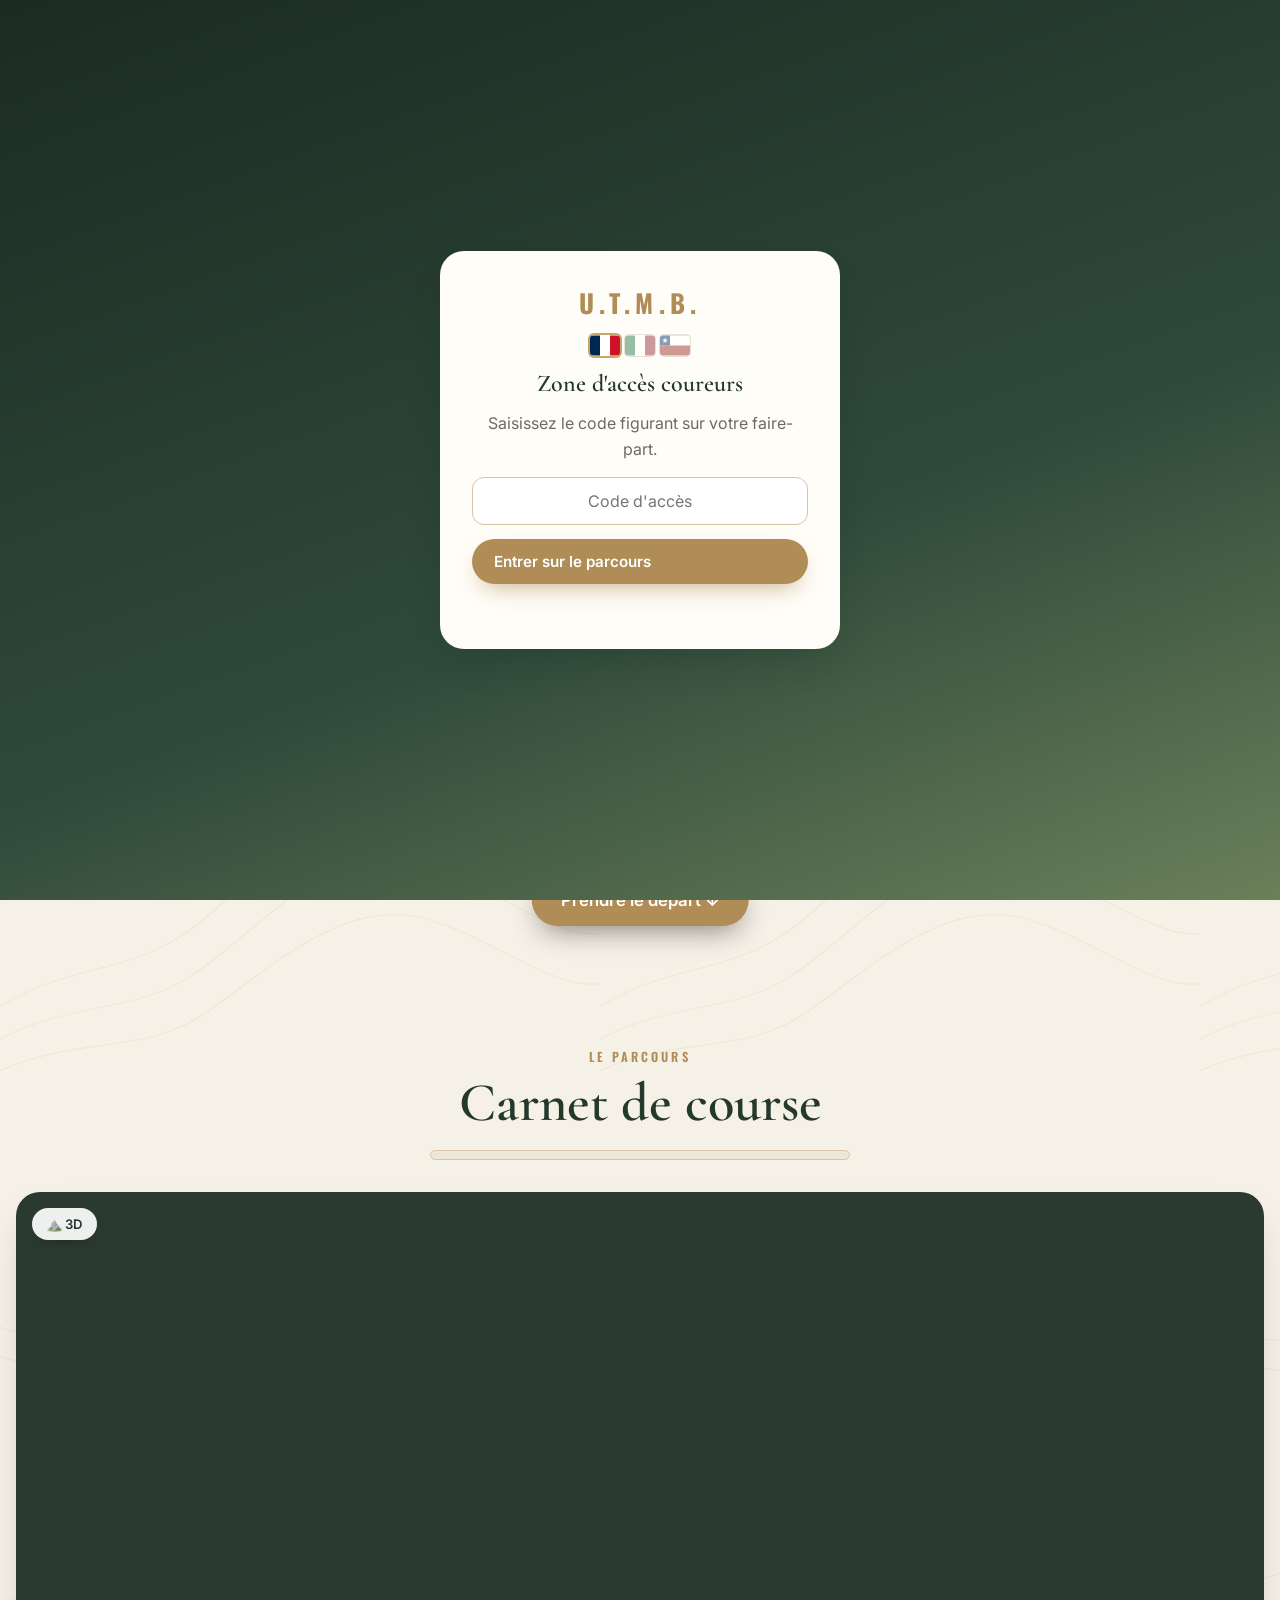
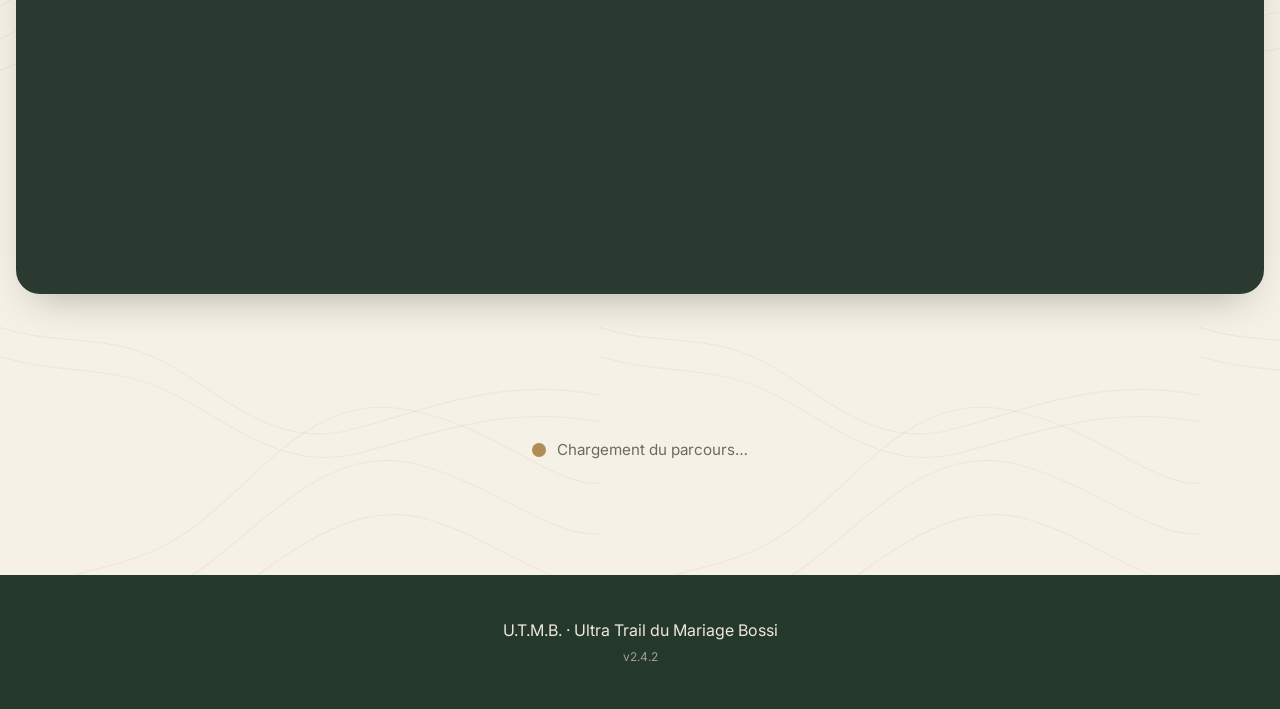
<file: index.html>
<!DOCTYPE html>
<html lang="fr">
<head>
  <meta charset="utf-8">
  <meta name="viewport" content="width=device-width, initial-scale=1, viewport-fit=cover">
  <meta name="robots" content="noindex, nofollow">
  <meta name="theme-color" content="#24382c">
  <title>U.T.M.B. — Ultra Trail du Mariage Bossi</title>
  <!-- Appli (écran d'accueil) -->
  <link rel="manifest" href="manifest.webmanifest">
  <link rel="icon" href="icons/icon-192.png" type="image/png">
  <link rel="apple-touch-icon" href="icons/apple-touch-icon.png">
  <meta name="apple-mobile-web-app-capable" content="yes">
  <meta name="mobile-web-app-capable" content="yes">
  <meta name="apple-mobile-web-app-title" content="M&amp;L">
  <meta name="application-name" content="M&amp;L">
  <meta name="apple-mobile-web-app-status-bar-style" content="black-translucent">
  <link rel="preconnect" href="https://fonts.googleapis.com">
  <link rel="preconnect" href="https://fonts.gstatic.com" crossorigin>
  <!-- Polices chargées sans bloquer l'affichage -->
  <link rel="preload" as="style" href="https://fonts.googleapis.com/css2?family=Cormorant+Garamond:ital,wght@0,500;0,600;0,700;1,500&family=Inter:wght@400;500;600;700&family=Oswald:wght@500;600;700&display=swap" onload="this.onload=null;this.rel='stylesheet'">
  <!-- Connexions anticipées : données (Apps Script) et carte (chargée seulement à l'approche) -->
  <link rel="preconnect" href="https://script.google.com">
  <link rel="preconnect" href="https://script.googleusercontent.com">
  <link rel="dns-prefetch" href="https://unpkg.com">
  <link rel="stylesheet" href="style.css?v=2.4.2">
</head>
<body class="chargement">

  <!-- Porte d'accès (si code activé) -->
  <div id="gate" class="gate" hidden>
    <form id="gateForm" class="gate-card" autocomplete="off">
      <div class="gate-badge">U.T.M.B.</div>
      <div class="lang lang-gate" data-lang-switch></div>
      <h2 data-i18n="gate_titre">Zone d'accès coureurs</h2>
      <p data-i18n="gate_texte">Saisissez le code figurant sur votre faire-part.</p>
      <input id="gateInput" type="password" data-i18n-ph="gate_ph" placeholder="Code d'accès" aria-label="Code" required>
      <button type="submit" class="btn btn-gold" data-i18n="gate_btn">Entrer sur le parcours</button>
      <p id="gateError" class="gate-error" aria-live="polite"></p>
    </form>
  </div>

  <!-- Navigation -->
  <header class="nav" id="nav">
    <div class="nav-brand">
      <div class="nav-row">
        <a href="#top" class="nav-logo">U·T·M·B</a>
        <div class="lang" data-lang-switch role="group" aria-label="Langue / Lingua / Idioma"></div>
      </div>
    </div>
    <div class="nav-right">
      <button type="button" class="btn-install" id="btnInstall" hidden><span class="bi-ico" aria-hidden="true">📲</span><span class="bi-txt" data-i18n="installer_court">Installer l'appli</span></button>
      <nav id="navLinks" class="nav-links" aria-label="Sections"></nav>
    </div>
  </header>

  <!-- Accueil -->
  <section class="hero" id="top">
    <div class="hero-bg" id="heroBg"></div>
    <div class="hero-veil"></div>
    <div class="hero-content">
      <div class="hero-copy">
        <p class="hero-kicker" id="heroLieu"></p>
        <h1 class="hero-title" id="heroTitre">U.T.M.B.</h1>
        <p class="hero-sub" id="heroSousTitre">Ultra Trail du Mariage Bossi</p>
        <p class="hero-names" id="heroPrenoms"></p>
        <div class="hero-panels" aria-label="Informations avant le départ">
          <div class="chrono" id="chrono" hidden>
            <div><span id="cJ">0</span><small data-i18n="jours">jours</small></div>
            <div><span id="cH">00</span><small data-i18n="heures">heures</small></div>
            <div><span id="cM">00</span><small data-i18n="min">min</small></div>
            <div><span id="cS">00</span><small data-i18n="sec">sec</small></div>
          </div>
          <!-- Altimètre : l'altitude monte au fil des jours -->
          <div class="alti" id="alti" hidden>
            <svg class="alti-svg" viewBox="0 0 300 70" preserveAspectRatio="none" aria-hidden="true">
              <defs><clipPath id="altiClip"><rect id="altiClipRect" x="0" y="0" width="0" height="70"/></clipPath></defs>
              <path id="altiBase" class="alti-base"/>
              <path id="altiFill" class="alti-fill" clip-path="url(#altiClip)"/>
              <circle id="altiDot" class="alti-dot" r="5" cx="0" cy="62"/>
            </svg>
            <div class="alti-txt">
              <span class="alti-label" data-i18n="alti_label">Altitude du jour</span>
              <strong><span id="altiVal">0</span> m</strong>
              <span class="alti-max" id="altiMax"></span>
            </div>
          </div>
        </div>
        <p class="hero-date" id="heroDate"></p>
      </div>
    </div>
    <a href="#parcours" class="btn btn-gold btn-lg hero-cta" data-i18n="cta">Prendre le départ ↓</a>
    <div class="dossard" id="dossard" hidden>
      <div class="dossard-top" data-i18n="dossard_top">U.T.M.B. · Finisher en devenir</div>
      <div class="dossard-num" id="dossardNum">000</div>
      <div class="dossard-name" id="dossardName"></div>
    </div>
  </section>

  <!-- Mot d'accueil + bandeau photos -->
  <section class="intro">
    <p id="introMessage" class="intro-message"></p>
    <div class="strip" id="strip" hidden><div class="strip-track" id="stripTrack"></div></div>
  </section>

  <!-- Parcours 3D / 2D -->
  <section class="parcours" id="parcours">
    <div class="section-head">
      <span class="eyebrow" data-i18n="parcours_eyebrow">Le parcours</span>
      <h2 data-i18n="parcours_titre">Carnet de course</h2>
      <div class="progress">
        <div class="progress-bar"><span id="progressFill"></span></div>
        <p id="progressText"></p>
      </div>
    </div>
    <div class="map-wrap">
      <div id="map" class="map" role="region" aria-label="Map 3D"></div>
      <div id="map2d" class="map map2d" role="region" aria-label="Map 2D" hidden></div>
      <div class="map-tools">
        <button type="button" class="chip" id="btnTour" data-i18n="survol">⟳ Survol</button>
        <button type="button" class="chip" id="btnReset" data-i18n="ensemble">⌂ Vue d'ensemble</button>
        <button type="button" class="chip" id="btnMode">🗺️ 2D</button>
      </div>
      <aside class="cp-panel" id="cpPanel"></aside>
    </div>
  </section>

  <!-- Étapes / sections -->
  <main id="sections" class="sections" aria-busy="true"><div class="loader"><span class="loader-dot"></span><span data-i18n="chargement">Chargement du parcours…</span></div></main>

  <!-- Galerie -->
  <section class="galerie" id="galerie" hidden>
    <div class="section-head">
      <span class="eyebrow" data-i18n="galerie_eyebrow">Souvenirs de sentiers</span>
      <h2 data-i18n="galerie">Galerie</h2>
    </div>
    <div class="grid" id="galerieGrid"></div>
  </section>

  <footer class="footer">
    <p>U.T.M.B. · Ultra Trail du Mariage Bossi</p>
    <p class="footer-small" id="footerVersion"></p>
    <button type="button" class="coach-toggle" id="coachToggle" hidden></button>
  </footer>

  <!-- Visionneuse -->
  <div class="lightbox" id="lightbox" hidden role="dialog" aria-modal="true">
    <button type="button" class="lb-close" id="lbClose" aria-label="✕">✕</button>
    <button type="button" class="lb-nav lb-prev" id="lbPrev" aria-label="‹">‹</button>
    <img id="lbImg" alt="">
    <button type="button" class="lb-nav lb-next" id="lbNext" aria-label="›">›</button>
    <span class="lb-count" id="lbCount" aria-live="polite"></span>
  </div>

  <!-- Aide installation iPhone -->
  <div class="modal" id="iosModal" hidden>
    <div class="modal-card" role="dialog" aria-modal="true" aria-labelledby="iosTitre">
      <button type="button" class="lb-close" id="iosClose" aria-label="✕">✕</button>
      <h3 id="iosTitre" data-i18n="ios_titre">Ajouter à l'écran d'accueil</h3>
      <ol>
        <li data-i18n="ios_1">Touchez le bouton Partager (carré avec une flèche) en bas de Safari.</li>
        <li data-i18n="ios_2">Choisissez « Sur l'écran d'accueil ».</li>
        <li data-i18n="ios_3">Touchez « Ajouter » : l'icône UTMB apparaît comme une appli.</li>
      </ol>
    </div>
  </div>

  <div class="toast" id="toast" role="status" aria-live="polite"></div>

  <script src="cles.js?v=2.4.2"></script>
  <script src="config.js?v=2.4.2"></script>
  <script src="i18n.js?v=2.4.2"></script>
  <script src="app.js?v=2.4.2"></script>
</body>
</html>
</file>
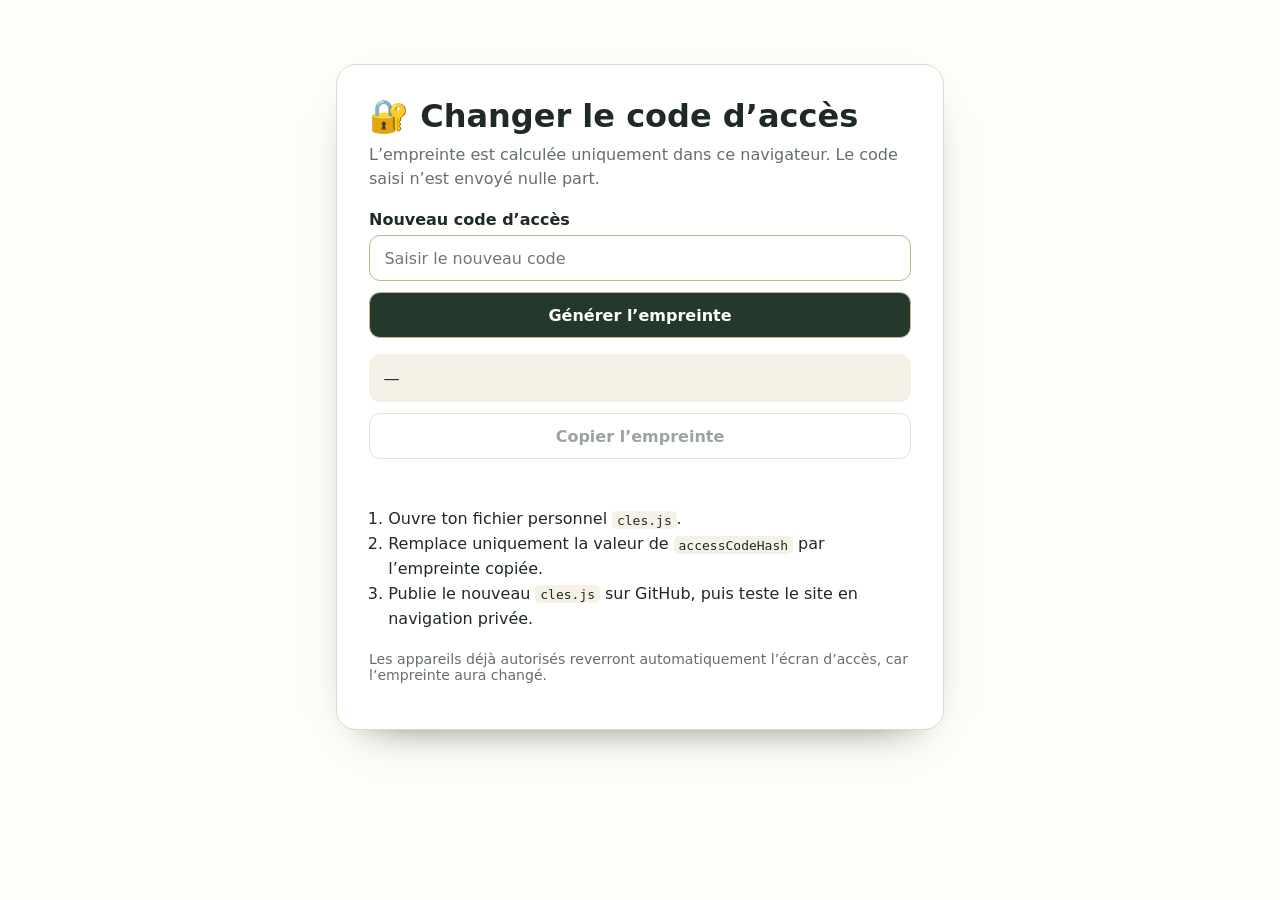
<file: outils/hash.html>
<!DOCTYPE html>
<html lang="fr">
<head>
  <meta charset="utf-8">
  <meta name="viewport" content="width=device-width,initial-scale=1">
  <title>Générateur d’empreinte – code d’accès</title>
  <style>
    :root{color-scheme:light;--forest:#24382c;--gold:#b08d57;--cream:#f6f1e7;--muted:#647067}
    *{box-sizing:border-box}body{font-family:Inter,system-ui,sans-serif;max-width:640px;margin:clamp(1.5rem,7vw,4rem) auto;padding:0 1rem;color:#1f2a24;background:#fffdf8}
    .card{padding:clamp(1.2rem,4vw,2rem);border:1px solid #e4d8c2;border-radius:20px;background:#fff;box-shadow:0 18px 45px -32px #24382c}
    h1{font-size:clamp(1.45rem,5vw,2rem);margin:0 0 .5rem}.intro{color:var(--muted);line-height:1.5;margin:0 0 1.2rem}
    label{display:block;font-weight:700;margin-bottom:.35rem}input,button{font:inherit;padding:.8rem .9rem;border-radius:11px;border:1px solid #c9b48f;width:100%}
    input{background:#fff}button{background:var(--forest);color:#fff;cursor:pointer;font-weight:700;margin-top:.65rem}button.secondary{background:#fff;color:var(--forest)}
    button:disabled{opacity:.45;cursor:not-allowed}.out{display:block;min-height:3rem;word-break:break-all;background:var(--cream);padding:.9rem;border-radius:11px;margin-top:1rem}
    .steps{padding-left:1.2rem;line-height:1.55}.status{min-height:1.4em;color:var(--forest);font-weight:700;margin:.6rem 0 0}.warning{font-size:.88rem;color:var(--muted);margin-top:1.2rem}
    code{background:var(--cream);padding:.1rem .3rem;border-radius:5px}
  </style>
</head>
<body>
  <main class="card">
    <h1>🔐 Changer le code d’accès</h1>
    <p class="intro">L’empreinte est calculée uniquement dans ce navigateur. Le code saisi n’est envoyé nulle part.</p>
    <label for="code">Nouveau code d’accès</label>
    <input id="code" type="password" autocomplete="new-password" placeholder="Saisir le nouveau code">
    <button id="generate" type="button">Générer l’empreinte</button>
    <output id="output" class="out" aria-live="polite">—</output>
    <button id="copy" class="secondary" type="button" disabled>Copier l’empreinte</button>
    <p id="status" class="status" aria-live="polite"></p>
    <ol class="steps">
      <li>Ouvre ton fichier personnel <code>cles.js</code>.</li>
      <li>Remplace uniquement la valeur de <code>accessCodeHash</code> par l’empreinte copiée.</li>
      <li>Publie le nouveau <code>cles.js</code> sur GitHub, puis teste le site en navigation privée.</li>
    </ol>
    <p class="warning">Les appareils déjà autorisés reverront automatiquement l’écran d’accès, car l’empreinte aura changé.</p>
  </main>
  <script>
    const code = document.getElementById('code'), output = document.getElementById('output');
    const copy = document.getElementById('copy'), status = document.getElementById('status');
    document.getElementById('generate').addEventListener('click', async () => {
      const value = code.value.trim().toUpperCase();
      if (!value) { status.textContent = 'Saisis d’abord un code.'; code.focus(); return; }
      const hash = await crypto.subtle.digest('SHA-256', new TextEncoder().encode(value));
      output.textContent = [...new Uint8Array(hash)].map(b => b.toString(16).padStart(2, '0')).join('');
      copy.disabled = false; status.textContent = 'Empreinte générée.';
    });
    copy.addEventListener('click', async () => {
      try { await navigator.clipboard.writeText(output.textContent); status.textContent = 'Empreinte copiée ✓'; }
      catch (_) { const range = document.createRange(); range.selectNodeContents(output); getSelection().removeAllRanges(); getSelection().addRange(range); status.textContent = 'Empreinte sélectionnée : copie-la avec Ctrl/Cmd + C.'; }
    });
  </script>
</body>
</html>
</file>
<file: style.css>
/* UTMB — Alpin chic & champêtre — V2.4.2 */
:root{
  --forest:#24382c; --forest-2:#2f4a3a; --moss:#6b7f5a; --sage:#a9b79a;
  --cream:#f6f1e7; --linen:#efe7d8; --sand:#d8c3a5; --gold:#b08d57; --gold-2:#c9a66b;
  --ink:#1f2a24; --muted:#6b6b60; --snow:#ffffff; --lock:#9a9a92;
  --radius:18px; --shadow:0 18px 40px -18px rgba(20,35,25,.35);
  --serif:'Cormorant Garamond',Georgia,serif; --sans:'Inter',system-ui,sans-serif; --race:'Oswald','Arial Narrow',sans-serif;
}
*{box-sizing:border-box}
[hidden]{display:none!important}
html{scroll-behavior:smooth}
body{margin:0;font-family:var(--sans);color:var(--ink);background:var(--cream);line-height:1.6;-webkit-font-smoothing:antialiased;
  background-image:url("data:image/svg+xml,%3Csvg xmlns='http://www.w3.org/2000/svg' width='600' height='600' viewBox='0 0 600 600'%3E%3Cg fill='none' stroke='%23b08d57' stroke-opacity='.10' stroke-width='1.2'%3E%3Cpath d='M-20 420c80-60 140-40 210-90s120-140 220-120 150 90 210 70'/%3E%3Cpath d='M-20 450c90-55 150-30 220-80s130-130 220-105 140 85 200 65'/%3E%3Cpath d='M-20 480c95-50 160-20 230-70s140-115 220-90 130 80 190 60'/%3E%3Cpath d='M-20 120c70 30 120 10 180 40s110 90 190 70 160-60 270-30'/%3E%3Cpath d='M-20 150c75 28 125 12 185 40s115 82 190 64 155-55 265-28'/%3E%3C/g%3E%3C/svg%3E");}
img{max-width:100%;display:block}
a{color:var(--forest-2)}
h1,h2,h3{font-family:var(--serif);font-weight:600;line-height:1.1;margin:0}
.btn{display:inline-flex;align-items:center;gap:.5rem;border:0;border-radius:999px;padding:.8rem 1.4rem;font:600 .95rem var(--sans);cursor:pointer;text-decoration:none;transition:transform .2s,box-shadow .2s,background .2s}
.btn:hover{transform:translateY(-2px)}
.btn:focus-visible,.chip:focus-visible,.lang button:focus-visible,.nav-links a:focus-visible,input:focus-visible,select:focus-visible,textarea:focus-visible{outline:3px solid var(--gold-2);outline-offset:2px}
.btn-gold{background:var(--gold);color:#fff;box-shadow:0 10px 24px -10px rgba(176,141,87,.8)}
.btn-gold:hover{background:#9c7a47}
.btn-ghost{background:transparent;color:var(--forest);border:1.5px solid var(--forest)}
.btn-glass{background:rgba(255,255,255,.14);color:#fff;border:1.5px solid rgba(255,255,255,.55);backdrop-filter:blur(4px)}
.btn-glass:hover{background:rgba(255,255,255,.24)}
.btn-lg{padding:1rem 1.8rem;font-size:1.05rem}
.eyebrow{font:600 .78rem var(--race);letter-spacing:.25em;text-transform:uppercase;color:var(--gold)}

/* Nav */
.nav{position:fixed;inset:0 0 auto 0;z-index:50;display:flex;align-items:center;justify-content:space-between;gap:1rem;padding:.7rem 1.2rem;padding-top:max(.7rem,env(safe-area-inset-top));transition:background .3s,box-shadow .3s}
.nav.scrolled{background:rgba(36,56,44,.92);backdrop-filter:blur(8px);box-shadow:0 6px 20px -10px rgba(0,0,0,.4)}
.nav-brand{display:flex;align-items:center;flex:none}
.nav-right{display:flex;align-items:center;gap:.6rem;min-width:0}
.nav-row{display:flex;align-items:center;gap:.8rem}
.btn-install{flex:none;display:inline-flex;align-items:center;gap:.3rem;border:1px solid rgba(255,255,255,.35);background:rgba(0,0,0,.18);color:rgba(255,255,255,.85);font:500 .72rem/1 var(--sans);letter-spacing:.02em;padding:.32rem .6rem;border-radius:999px;cursor:pointer;transition:background .2s,color .2s;white-space:nowrap}
.btn-install:hover{background:rgba(255,255,255,.15);color:#fff}
.btn-install:focus-visible{outline:2px solid var(--gold-2);outline-offset:2px}
.nav-logo{font:700 1.1rem var(--race);letter-spacing:.2em;color:#fff;text-decoration:none}
.nav-links{display:flex;gap:.35rem;overflow-x:auto;scrollbar-width:none;align-items:center;padding:3px 3px}
.nav-links::-webkit-scrollbar{display:none}
.nav-links a{display:inline-flex;align-items:center;gap:.35rem;white-space:nowrap;color:#fff;text-decoration:none;font-size:.85rem;padding:.35rem .75rem;border-radius:999px;opacity:.9;transition:background .2s}
.nav-links a:hover{background:rgba(255,255,255,.15)}
.nav-links a.current{background:rgba(201,166,107,.35);opacity:1}
.nav-links a.locked{opacity:.45}
.nl-num{display:none;line-height:1}

/* Sélecteur de langue */
.lang{display:flex;gap:.3rem;align-items:center}
.lang button{width:30px;height:21px;padding:0;border:0;border-radius:4px;overflow:hidden;cursor:pointer;background:none;opacity:.5;filter:saturate(.6);transition:opacity .2s,transform .2s,filter .2s;box-shadow:0 0 0 1px rgba(255,255,255,.35)}
.lang button svg{display:block;width:100%;height:100%;pointer-events:none}
.lang button:hover{opacity:.85;transform:translateY(-1px)}
.lang button[aria-pressed="true"]{opacity:1;filter:none;box-shadow:0 0 0 2px var(--gold-2)}
.lang-gate{justify-content:center}
.lang-gate button{box-shadow:0 0 0 1px var(--sand)}

/* Hero */
.hero{position:relative;min-height:100svh;display:grid;grid-template-columns:minmax(0,1fr);place-items:center;text-align:center;color:#fff;overflow:visible;z-index:2;background:linear-gradient(160deg,#1c2b22 0%,#2f4a3a 55%,#6b7f5a 100%)}
.hero-bg{position:absolute;inset:0;overflow:hidden;background:inherit}
.hero-bg .slide{position:absolute;inset:0;opacity:0;transition:opacity 1.6s ease}
.hero-bg .slide.on{opacity:1}
.hero-bg .slide img{width:100%;height:100%;object-fit:cover;object-position:var(--px,50%) var(--py,50%);transform-origin:var(--px,50%) var(--py,50%);transform:scale(calc(var(--z,1) * 1.06));transition:transform 8s ease}
.hero-bg .slide.on img{transform:scale(var(--z,1))}
.hero-bg.empty::after{content:"";position:absolute;inset:auto 0 0 0;height:55%;background:
  url("data:image/svg+xml,%3Csvg xmlns='http://www.w3.org/2000/svg' viewBox='0 0 1440 400' preserveAspectRatio='none'%3E%3Cpath fill='%23ffffff' fill-opacity='.08' d='M0 400 L0 260 L180 120 L300 220 L470 40 L640 230 L760 150 L900 260 L1060 90 L1220 240 L1440 140 L1440 400Z'/%3E%3Cpath fill='%23ffffff' fill-opacity='.12' d='M0 400 L0 320 L220 210 L380 300 L560 170 L720 300 L880 230 L1040 320 L1240 200 L1440 290 L1440 400Z'/%3E%3C/svg%3E") bottom/100% 100% no-repeat}
.hero-veil{position:absolute;inset:0;pointer-events:none;background:linear-gradient(180deg,rgba(20,30,24,.55) 0%,rgba(20,30,24,.25) 45%,rgba(20,30,24,.7) 100%)}
/* Le texte reste centré ; les deux panneaux occupent les côtés sans masquer le cœur de la photo. */
.hero-content{position:relative;z-index:2;display:grid;place-items:center;min-height:100svh;width:100%;min-width:0;padding:6.2rem 1.2rem 14rem}
.hero-copy{width:100%;max-width:900px;min-width:0}
.hero-kicker{font:600 .85rem var(--race);letter-spacing:.3em;text-transform:uppercase;color:var(--sand);margin:0 0 1rem}
.hero-title{font-family:var(--race);font-weight:700;font-size:clamp(3.6rem,13vw,9rem);letter-spacing:.08em;line-height:.95;text-shadow:0 8px 30px rgba(0,0,0,.35)}
.hero-sub{font:italic 500 clamp(1.3rem,3.6vw,2.1rem) var(--serif);margin:.4rem 0 1.4rem;color:var(--linen)}
.hero-names{font:600 clamp(1.8rem,5vw,3rem) var(--serif);margin:0 0 1.4rem}
.hero-date{font-size:.95rem;letter-spacing:.12em;text-transform:uppercase;color:var(--sand);margin:.4rem 0 2rem}
/* Le CTA chevauche toujours la limite entre la photo d’accueil et la section suivante. */
.hero-cta{position:absolute;z-index:4;left:50%;bottom:0;transform:translate(-50%,50%);white-space:nowrap;box-shadow:0 12px 28px -8px rgba(0,0,0,.45)}
.hero-cta:hover{transform:translate(-50%,calc(50% - 2px))}
.hero-panels{position:absolute;z-index:3;left:clamp(1.5rem,5vw,5rem);right:clamp(1.5rem,5vw,5rem);bottom:clamp(6.8rem,12vh,8.5rem);display:grid;grid-template-columns:minmax(290px,360px) minmax(290px,360px);justify-content:space-between;align-items:stretch;gap:clamp(1.5rem,4vw,4rem);pointer-events:none}
.hero-panels > *{pointer-events:auto}
.chrono{display:grid;grid-template-columns:repeat(4,minmax(58px,1fr));align-items:center;gap:.35rem;width:100%;min-height:94px;margin:0;padding:.65rem .75rem;border-radius:16px;background:rgba(10,17,13,.28);border:1px solid rgba(255,255,255,.2);box-shadow:0 14px 34px -22px rgba(0,0,0,.9);backdrop-filter:blur(10px) saturate(110%);-webkit-backdrop-filter:blur(10px) saturate(110%)}
.chrono div{display:flex;flex-direction:column;align-items:center}
.chrono span{font:600 clamp(1.6rem,5vw,2.4rem) var(--race);color:#fff;font-variant-numeric:tabular-nums}
.chrono small{font-size:.65rem;letter-spacing:.2em;text-transform:uppercase;color:var(--sand)}

/* Altimètre */
.alti{display:flex;align-items:center;gap:.85rem;max-width:none;width:100%;min-height:94px;margin:0;padding:.65rem .8rem;border-radius:16px;background:rgba(10,17,13,.28);border:1px solid rgba(255,255,255,.2);box-shadow:0 14px 34px -22px rgba(0,0,0,.9);backdrop-filter:blur(10px) saturate(110%);-webkit-backdrop-filter:blur(10px) saturate(110%)}
.alti-svg{flex:1;height:56px;min-width:0}
.alti-base{fill:rgba(255,255,255,.14);stroke:rgba(255,255,255,.35);stroke-width:1}
.alti-fill{fill:var(--gold-2);opacity:.9}
.alti-dot{fill:#fff;stroke:var(--gold);stroke-width:3;filter:drop-shadow(0 0 4px rgba(255,255,255,.8))}
.alti-txt{display:flex;flex-direction:column;align-items:flex-end;line-height:1.15;flex:none;text-align:right}
.alti-label{font:600 .6rem var(--race);letter-spacing:.2em;text-transform:uppercase;color:var(--sand)}
.alti-txt strong{font:700 1.5rem var(--race);font-variant-numeric:tabular-nums}
.alti-max{font-size:.7rem;color:var(--sand)}

/* Dossard */
.dossard{position:absolute;z-index:3;right:1.2rem;bottom:1.2rem;width:170px;background:#fff;color:var(--ink);border-radius:10px;padding:.6rem .7rem .7rem;box-shadow:var(--shadow);transform:rotate(-4deg);text-align:center;border-top:10px solid var(--gold)}
.dossard::before,.dossard::after{content:"";position:absolute;top:6px;width:8px;height:8px;border-radius:50%;background:var(--linen);box-shadow:inset 0 1px 2px rgba(0,0,0,.3)}
.dossard::before{left:8px}.dossard::after{right:8px}
.dossard-top{font:600 .6rem var(--race);letter-spacing:.15em;color:var(--muted)}
.dossard-num{font:700 3rem/1 var(--race);color:var(--forest)}
.dossard-name{font:600 .9rem var(--sans);text-transform:uppercase;letter-spacing:.05em}

/* Intro */
.intro{padding:4rem 1.2rem 2rem;text-align:center}
.intro-message{max-width:720px;margin:0 auto;font:500 clamp(1.25rem,2.8vw,1.6rem)/1.5 var(--serif);color:var(--forest)}
.strip{margin:2.5rem -1.2rem 0;overflow:hidden;-webkit-mask-image:linear-gradient(90deg,transparent,#000 8%,#000 92%,transparent);mask-image:linear-gradient(90deg,transparent,#000 8%,#000 92%,transparent);touch-action:pan-y}
.strip-track{display:flex;gap:1rem;width:max-content;will-change:transform;-webkit-backface-visibility:hidden;backface-visibility:hidden}

.strip img{height:220px;width:auto;min-width:120px;flex:none;border-radius:12px;object-fit:cover;cursor:zoom-in;box-shadow:var(--shadow)}
.strip img:nth-child(odd){transform:rotate(-1.5deg)}.strip img:nth-child(even){transform:rotate(1.5deg)}
@keyframes defile{to{transform:translateX(-50%)}}
.strip-in{margin:1.6rem -1.8rem}
.strip-in img{height:180px}

/* Sections communes */
.section-head{text-align:center;margin:0 auto 2rem;max-width:760px;padding:0 1.2rem}
.section-head h2{font-size:clamp(2.2rem,6vw,3.4rem);color:var(--forest);margin:.3rem 0 1rem}

/* Parcours */
.parcours{padding:3rem 0 4rem;scroll-margin-top:60px}
.progress{max-width:420px;margin:0 auto}
.progress-bar{height:10px;border-radius:999px;background:var(--linen);overflow:hidden;border:1px solid var(--sand)}
.progress-bar span{display:block;height:100%;width:0;background:linear-gradient(90deg,var(--moss),var(--gold));transition:width 1.4s ease}
.progress p{margin:.5rem 0 0;font-size:.9rem;color:var(--muted)}
.map-wrap{position:relative;margin:0 auto;max-width:1400px;padding:0 1rem}
.map{height:min(78vh,720px);min-height:460px;border-radius:24px;overflow:hidden;box-shadow:var(--shadow);background:#2b3a31}
.map-tools{position:absolute;top:1rem;left:2rem;display:flex;flex-wrap:wrap;gap:.5rem;z-index:5;max-width:calc(100% - 4rem)}
.chip{border:0;border-radius:999px;padding:.5rem .9rem;background:rgba(255,255,255,.92);color:var(--forest);font:600 .82rem var(--sans);cursor:pointer;box-shadow:0 6px 16px -8px rgba(0,0,0,.4)}
.chip.on{background:var(--gold);color:#fff}

/* Carte 2D */
.map2d{background:#2b3a31}
.m2-voile{fill:#14201a;opacity:.22;pointer-events:none}
.m2-photo image{pointer-events:none}
.m2-credit{position:absolute;right:.6rem;bottom:.5rem;font-size:10px;color:rgba(255,255,255,.75);text-shadow:0 1px 2px #000;pointer-events:none}
.map2d svg{display:block;width:100%;height:100%}
.m2-ring{fill:none;stroke:rgba(239,231,216,.12);stroke-width:1.2}
.m2-glow{fill:none;stroke:rgba(0,0,0,.35);stroke-width:7;stroke-linecap:round;stroke-linejoin:round}
.m2-route{fill:none;stroke:#fff;stroke-width:2.2;stroke-dasharray:4 5;stroke-linecap:round}
.m2-done{fill:none;stroke:#e0b56e;stroke-width:4.5;stroke-linecap:round;stroke-linejoin:round}
.m2-mk{cursor:pointer}
.m2-mk circle{fill:var(--gold);stroke:#fff;stroke-width:3}
.m2-mk.locked circle{fill:var(--lock)}
.m2-mk.nouveau circle{fill:#c0563b}
.m2-mk.active circle{stroke:var(--gold-2);stroke-width:5}
.m2-mk text{font-family:var(--race);font-weight:700;fill:#fff;text-anchor:middle;dominant-baseline:central;pointer-events:none}
.m2-lbl{font-family:var(--sans);font-weight:600;fill:#fff;text-anchor:middle;paint-order:stroke;stroke:rgba(0,0,0,.6);pointer-events:none}
.m2-summit{font-family:var(--sans);font-weight:600;fill:#fff;paint-order:stroke;stroke:rgba(0,0,0,.55)}
.m2-ring,.m2-glow,.m2-route,.m2-done,.m2-mk circle{vector-effect:non-scaling-stroke}
.m2-mk:focus{outline:none}
.m2-mk:focus-visible circle{stroke:var(--gold-2);stroke-width:5}

.cp-panel{position:absolute;top:1rem;right:2rem;bottom:1rem;width:300px;overflow-y:auto;z-index:5;display:flex;flex-direction:column;gap:.55rem;padding:.2rem;scrollbar-width:thin}
.cp{display:grid;grid-template-columns:44px 1fr;gap:.7rem;align-items:center;text-align:left;width:100%;border:0;border-radius:14px;padding:.65rem .75rem;background:rgba(255,255,255,.93);backdrop-filter:blur(6px);cursor:pointer;box-shadow:0 8px 20px -12px rgba(0,0,0,.5);transition:transform .2s,background .2s;font-family:var(--sans);color:var(--ink)}
.cp:hover{transform:translateX(-4px)}
.cp.active{background:var(--forest);color:#fff}
.cp.active .cp-meta{color:var(--sand)}
.cp-num{width:44px;height:44px;border-radius:50%;display:grid;place-items:center;font:700 1rem var(--race);background:var(--gold);color:#fff}
.cp.locked .cp-num{background:var(--lock)}
.cp.locked{opacity:.75}
.cp-title{font-weight:700;font-size:.95rem;display:flex;gap:.4rem;align-items:center;flex-wrap:wrap}
.cp-meta{font-size:.75rem;color:var(--muted)}
.badge{font:700 .62rem var(--race);letter-spacing:.1em;padding:.15rem .45rem;border-radius:999px;background:#c0563b;color:#fff;text-transform:uppercase;animation:pulse 1.8s infinite}
@keyframes pulse{50%{opacity:.55}}

/* Marqueurs carte 3D */
.marker{position:relative;width:40px;height:40px;border-radius:50%;display:grid;place-items:center;font:700 .95rem var(--race);color:#fff;background:var(--gold);border:3px solid #fff;box-shadow:0 6px 16px rgba(0,0,0,.45);cursor:pointer;transition:transform .2s}
.marker:hover{transform:scale(1.15)}
.marker.locked{background:var(--lock);width:34px;height:34px;font-size:.8rem}
.marker.nouveau{background:#c0563b}
.marker.nouveau::after{content:"";position:absolute;inset:-8px;border-radius:50%;border:3px solid #c0563b;animation:ring 1.6s infinite}
@keyframes ring{from{transform:scale(.8);opacity:1}to{transform:scale(1.5);opacity:0}}
.marker-label{position:absolute;top:44px;left:50%;transform:translateX(-50%);white-space:nowrap;font:600 .72rem var(--sans);color:#fff;text-shadow:0 1px 4px rgba(0,0,0,.9)}
.marker.locked .marker-label{top:auto;bottom:40px;opacity:.85}
.summit{font:600 .75rem var(--sans);color:#fff;text-shadow:0 1px 5px rgba(0,0,0,.9);display:flex;align-items:center;gap:.3rem}
.maplibregl-ctrl-attrib{font-size:10px}

/* Étapes */
.sections{display:flex;flex-direction:column;gap:2.5rem;padding:2rem 1rem 4rem;max-width:1000px;margin:0 auto}
.stage{position:relative;background:#fffdf8;border-radius:28px;box-shadow:var(--shadow);overflow:hidden;border:1px solid var(--linen);scroll-margin-top:80px}
.stage-head{display:flex;align-items:center;gap:1rem;padding:1.6rem 1.8rem 1.2rem;border-bottom:1px dashed var(--sand);background:linear-gradient(90deg,var(--linen),#fffdf8)}
.stage-num{flex:none;width:58px;height:58px;border-radius:50%;display:grid;place-items:center;font:700 1.3rem var(--race);color:#fff;background:var(--forest)}
.stage-cp{font:600 .75rem var(--race);letter-spacing:.2em;text-transform:uppercase;color:var(--gold)}
.stage h2{font-size:clamp(1.8rem,4.5vw,2.5rem);color:var(--forest)}
.stage-sub{margin:.1rem 0 0;color:var(--muted);font-style:italic;font-family:var(--serif);font-size:1.15rem}
.stage-body{padding:1.6rem 1.8rem 2rem}
.stage-body p{margin:0 0 1rem}
.stage-photos{display:grid;grid-template-columns:repeat(auto-fill,minmax(160px,1fr));gap:.7rem;margin:1.2rem 0}
.stage-photos img,.grid img{width:100%;aspect-ratio:4/3;object-fit:cover;border-radius:12px;cursor:zoom-in;transition:transform .3s}
.stage-photos img:hover,.grid img:hover{transform:scale(1.03)}
.stage.locked .stage-head{background:#eeece6}
.stage.locked .stage-num{background:var(--lock)}
.stage.locked h2,.stage.locked .stage-cp{color:var(--lock)}
.stage.locked .stage-body{position:relative;min-height:170px;display:grid;place-items:center;text-align:center;color:var(--muted);
  background:repeating-linear-gradient(-45deg,#f3f1ec 0 14px,#ebe8e1 14px 28px)}
.lock-ico{font-size:2.2rem;margin-bottom:.3rem}
.stage-new{position:absolute;top:1.1rem;right:1.2rem}
/* Pastille « Nouveau » : en ligne sur ordinateur, posée sur la pastille numérotée sur téléphone */
.num-wrap{position:relative;flex:none;display:inline-flex}
.badge-coin{display:none}
.stage-head{position:relative}
.nl-badge{margin-left:.15rem;font-size:.55rem;padding:.1rem .4rem}
.stage-head{padding-right:7.5rem}
.stage.locked .stage-head{padding-right:1.8rem}

/* Formulaires */
.form{display:grid;gap:1rem;margin-top:1.2rem;padding:1.4rem;border-radius:18px;background:var(--cream);border:1px solid var(--linen)}
.form-grid{display:grid;grid-template-columns:repeat(2,minmax(0,1fr));gap:1rem 1rem}
.q{display:flex;flex-direction:column;gap:.35rem;min-width:0}
.q-pleine{grid-column:1/-1}
.q > label,.choice-set legend{font-weight:600;font-size:.88rem;color:var(--forest)}
.choice-set{border:0;margin:0;padding:0;min-width:0}
.choice-set legend{padding:0;margin-bottom:.45rem}
.q-aide{margin:-.2rem 0 .5rem;font-size:.8rem;color:var(--muted)}
.req{color:#b04030;font-weight:700}
.form-legende{margin:0;font-size:.78rem;color:var(--muted)}
.q-err input,.q-err select,.q-err textarea{border-color:#b04030!important;box-shadow:0 0 0 3px rgba(176,64,48,.15)}
.q-err .choice label{border-color:#b04030}
.q-err > label,.q-err legend{color:#b04030}
.form input,.form select,.form textarea{font:400 1rem var(--sans);padding:.75rem .9rem;border-radius:12px;border:1.5px solid var(--sand);background:#fff;color:var(--ink);width:100%}
.form textarea{min-height:90px;resize:vertical}
.choice{display:flex;gap:.6rem;flex-wrap:wrap}
.choice label{display:flex;flex:1;min-width:110px;flex-direction:row;color:var(--ink);font-size:.95rem;align-items:center;gap:.5rem;padding:.75rem 1rem;border-radius:12px;border:1.5px solid var(--sand);background:#fff;cursor:pointer;font-weight:500}
.choice input{width:auto;flex:none;margin:0;accent-color:var(--forest)}
.choice .opt{flex:1;min-width:0;overflow-wrap:anywhere;line-height:1.35}
.choice label:has(input:checked){border-color:var(--forest);background:#eaf0e6}
/* Sélections compactes pilotées par Questions › type=pastilles.
   Le contrôle natif reste présent pour le clavier et les lecteurs d'écran. */
.pills{align-items:center;gap:.55rem}
.pills label{position:relative;flex:0 1 auto;min-width:0;width:auto;border-radius:999px;padding:.62rem 1rem;gap:.45rem;box-shadow:0 2px 8px rgba(36,56,44,.06);transition:border-color .18s,background .18s,color .18s,transform .18s,box-shadow .18s}
.pills label:hover{transform:translateY(-1px);border-color:var(--moss);box-shadow:0 6px 14px -8px rgba(36,56,44,.45)}
.pills input{position:absolute;width:1px!important;height:1px!important;padding:0!important;margin:-1px!important;overflow:hidden;clip:rect(0 0 0 0);clip-path:inset(50%);white-space:nowrap;border:0}
.pills label::before{content:"";display:block;flex:none;width:.72rem;height:.72rem;border:1.5px solid var(--moss);border-radius:50%;background:#fff;box-shadow:inset 0 0 0 2px #fff}
.pills-multi label::before{border-radius:3px}
.pills label:has(input:checked){color:#fff;border-color:var(--forest);background:var(--forest);box-shadow:0 7px 16px -9px rgba(36,56,44,.8)}
.pills label:has(input:checked)::before{background:var(--gold-2);border-color:var(--gold-2)}
.pills-multi label:has(input:checked)::before{content:"✓";display:grid;place-items:center;color:var(--forest);font:800 .62rem/1 var(--sans)}
.pills label:has(input:focus-visible){outline:3px solid var(--gold-2);outline-offset:3px}
.hp{position:absolute;left:-9999px}
.form-msg{margin:0;font-weight:600}
.form-msg.ok{color:var(--forest-2)}.form-msg.err{color:#b04030}
.form-off{font-size:.85rem;color:var(--muted);font-style:italic}
.form-deadline{grid-column:1/-1;display:flex;align-items:center;gap:.8rem;min-width:0;padding:.85rem 1rem;border:1px solid rgba(176,141,87,.42);border-left:4px solid var(--gold);border-radius:14px;background:linear-gradient(135deg,#fffdf8,#f4ecdd);box-shadow:0 8px 20px -16px rgba(36,56,44,.65);color:var(--forest)}
.form-deadline-icon{flex:0 0 2.25rem;width:2.25rem;height:2.25rem;display:grid;place-items:center;border-radius:50%;background:var(--forest);color:var(--sand)}
.form-deadline-icon svg{width:1.1rem;height:1.1rem;display:block;fill:none;stroke:currentColor;stroke-width:1.8;stroke-linecap:round;stroke-linejoin:round}
.form-deadline-text{display:flex;flex-wrap:wrap;align-items:baseline;gap:.2rem .55rem;min-width:0;line-height:1.25}
.form-deadline-label{font:600 .72rem var(--race);letter-spacing:.12em;text-transform:uppercase;color:var(--gold);overflow-wrap:anywhere}
.form-deadline-date{font:700 clamp(.95rem,2.3vw,1.08rem) var(--sans);color:var(--forest);overflow-wrap:anywhere}
@media(max-width:480px){.form-deadline{align-items:flex-start;padding:.8rem .85rem}.form-deadline-icon{flex-basis:2rem;width:2rem;height:2rem}.form-deadline-text{display:grid;gap:.18rem}.form-deadline-label{font-size:.66rem;letter-spacing:.1em}.form-deadline-date{font-size:.95rem}}

/* Hébergements */
.rows{display:flex;flex-direction:column;gap:.7rem;margin:1rem 0 .5rem}
.row{display:grid;grid-template-columns:minmax(0,1.1fr) minmax(0,2fr) auto;gap:1.2rem;align-items:center;border-radius:16px;border:1px solid var(--linen);background:#fff;padding:1rem 1.2rem}
.row-id{display:flex;flex-direction:column;gap:.25rem;min-width:0}
.row .tag{align-self:flex-start;font:600 .68rem var(--race);letter-spacing:.12em;text-transform:uppercase;color:#fff;background:var(--moss);padding:.12rem .55rem;border-radius:999px}
.row h3{font-size:1.3rem;color:var(--forest)}
.row .meta{font-size:.85rem;color:var(--muted)}
.row-desc{margin:0!important;font-size:.95rem;min-width:0}
.row-lien{white-space:nowrap;font-weight:600;font-size:.9rem;padding:.5rem .9rem;border-radius:999px;border:1.5px solid var(--forest);text-decoration:none}
.row-lien:hover{background:var(--forest);color:#fff}

/* Programme */
.timeline{list-style:none;margin:1rem 0 0;padding:0 0 0 1.4rem;border-left:2px dashed var(--sand)}
.timeline li{position:relative;padding:0 0 1.4rem 1rem}
.timeline li::before{content:"";position:absolute;left:-1.95rem;top:.25rem;width:16px;height:16px;border-radius:50%;background:var(--gold);border:3px solid #fffdf8}
.tl-time{font:600 1.05rem var(--race);color:var(--gold)}
.tl-title{font:600 1.3rem var(--serif);color:var(--forest)}
.tl-place{font-size:.85rem;color:var(--muted)}

/* Galerie */
.galerie{padding:2rem 1rem 4rem;max-width:1200px;margin:0 auto;scroll-margin-top:70px}
.grid{columns:3 220px;column-gap:.8rem}
.grid img{margin-bottom:.8rem;aspect-ratio:auto;break-inside:avoid}

/* Footer */
.footer{text-align:center;padding:2.5rem 1rem;padding-bottom:max(2.5rem,env(safe-area-inset-bottom));background:var(--forest);color:var(--linen)}
.footer p{margin:.2rem 0}.footer-small{font-size:.75rem;opacity:.6}

/* Lightbox / modale / toast */
.lightbox{position:fixed;inset:0;z-index:100;background:rgba(15,20,17,.92);display:grid;place-items:center;padding:1rem}
.lightbox img{max-height:86vh;max-width:min(88vw,1600px);border-radius:10px;user-select:none;-webkit-user-drag:none}
.lb-nav{position:absolute;top:50%;transform:translateY(-50%);width:52px;height:52px;border-radius:50%;border:0;background:rgba(255,255,255,.88);color:var(--forest);font:400 2.2rem/1 var(--serif);cursor:pointer;display:grid;place-items:center;padding:0 0 .25rem;box-shadow:0 6px 20px rgba(0,0,0,.35);transition:background .2s}
.lb-nav:hover{background:#fff}
.lb-nav:focus-visible,.lb-close:focus-visible{outline:3px solid var(--gold-2);outline-offset:2px}
.lb-prev{left:1rem}.lb-next{right:1rem}
.lb-count{position:absolute;bottom:1rem;left:50%;transform:translateX(-50%);color:#fff;font:600 .85rem var(--sans);background:rgba(0,0,0,.45);padding:.25rem .7rem;border-radius:999px}
.lb-count:empty{display:none}
.lb-close{position:absolute;top:1rem;right:1rem;width:44px;height:44px;border-radius:50%;border:0;background:#fff;font-size:1.1rem;cursor:pointer}
.modal{position:fixed;inset:0;z-index:110;background:rgba(15,20,17,.7);display:grid;place-items:center;padding:1rem}
.modal-card{position:relative;width:min(420px,100%);background:#fffdf8;border-radius:22px;padding:1.6rem 1.4rem 1.2rem;box-shadow:var(--shadow)}
.modal-card h3{color:var(--forest);font-size:1.6rem;margin:0 2.6rem .6rem 0}
.modal-card ol{margin:0;padding-left:1.2rem}.modal-card li{margin:.45rem 0}
.modal-card .lb-close{top:.7rem;right:.7rem;width:38px;height:38px;background:var(--linen)}
.toast{visibility:hidden;position:fixed;left:50%;bottom:1.5rem;transform:translate(-50%,200%);z-index:90;background:var(--forest);color:#fff;padding:.75rem 1.2rem;border-radius:16px;box-shadow:var(--shadow);font-weight:600;transition:transform .4s;width:max-content;max-width:min(92vw,560px);text-align:center;line-height:1.35}
.toast.show{visibility:visible;transform:translate(-50%,0)}

/* Porte d'accès */
.gate{position:fixed;inset:0;z-index:200;display:grid;place-items:center;padding:1rem;background:linear-gradient(160deg,#1c2b22,#2f4a3a 60%,#6b7f5a)}
.gate-card{width:min(400px,100%);background:#fffdf8;border-radius:24px;padding:2rem;text-align:center;box-shadow:var(--shadow);display:grid;gap:.9rem}
.gate-badge{font:700 1.6rem var(--race);letter-spacing:.2em;color:var(--gold)}
.gate-card h2{color:var(--forest)}
.gate-card p{margin:0;color:var(--muted)}
.gate-card input{font:1rem var(--sans);padding:.8rem 1rem;border-radius:12px;border:1.5px solid var(--sand);text-align:center}
.gate-error{color:#b04030;min-height:1.2em}

/* Responsive : téléphone */
@media (max-width:820px){
  .nav{padding:.5rem .6rem;padding-top:max(.5rem,env(safe-area-inset-top));gap:.4rem;background:rgba(36,56,44,.88);backdrop-filter:blur(8px)}
  .nav-row{gap:.45rem}
  .nav-logo{font-size:.9rem;letter-spacing:.12em}
  .lang{gap:.22rem}
  .lang button{width:24px;height:17px}
  /* Étapes en pastilles numérotées, toutes visibles */
  .nav-links{gap:.28rem;flex:1;justify-content:flex-end}
  .nav-links a{position:relative;padding:0;width:30px;height:30px;justify-content:center;align-items:center;border-radius:50%;background:var(--gold);opacity:1;font:700 .85rem/1 var(--race);flex:none;overflow:visible;text-align:center;gap:0}
  .nav-links a .nl-badge{position:absolute;right:-3px;bottom:-3px;width:12px;height:12px;margin:0;padding:0;font-size:0;background:#e0533a;border:2px solid #fff;border-radius:50%;animation:none;box-shadow:0 1px 3px rgba(0,0,0,.4)}
  .nav-links a .nl-num{display:block;width:100%;text-align:center;white-space:nowrap}
  .nav-links a.locked{background:rgba(255,255,255,.18);opacity:1;font-size:.62rem}
  .nav-links a.current{box-shadow:0 0 0 2px #fff;background:var(--gold-2)}
  .nav-links a.locked.current{background:rgba(255,255,255,.3)}
  .nav-links a.nl-gal{background:var(--moss)}
  .nl-txt{display:none}
  .nl-num{display:inline}
  /* Tablettes : panneaux toujours latéraux, plus resserrés. */
  .hero-content{padding:5.8rem 1rem 12.5rem}
  .hero-panels{left:1rem;right:1rem;bottom:5.8rem;grid-template-columns:repeat(2,minmax(0,1fr));gap:.75rem}
  .chrono,.alti{min-height:86px}
  .hero-bg .slide img{object-position:var(--pxm,var(--px,50%)) var(--pym,var(--py,50%));transform-origin:var(--pxm,var(--px,50%)) var(--pym,var(--py,50%))}
  .badge-inline{display:none}
  .badge-coin{display:block;position:absolute;right:1rem;bottom:.75rem;font-size:.58rem;padding:.14rem .5rem;letter-spacing:.08em;white-space:nowrap;z-index:1}
  .stage.is-new .stage-head{padding-bottom:2.4rem}
  .cp{position:relative}
  .cp .badge-coin{right:.7rem;bottom:.5rem;font-size:.52rem}
  .cp.is-new{padding-bottom:1.6rem}
  .stage-head{padding-right:1.2rem}
  .intro{padding-top:4.5rem}
.hero-title{letter-spacing:.04em}
  .chrono{grid-template-columns:repeat(4,minmax(0,1fr));width:100%;max-width:none;gap:.25rem;padding:.55rem .35rem}
  .chrono small{letter-spacing:.08em}
  .alti{gap:.5rem;padding:.5rem .6rem}
  .alti-svg{height:48px}
  .alti-txt strong{font-size:1.18rem}
  .map{height:62vh;min-height:380px}
  .cp-panel{position:static;width:auto;flex-direction:row;overflow-x:auto;padding:1rem .2rem .4rem;scroll-snap-type:x mandatory}
  .cp{min-width:230px;scroll-snap-align:start}
  .cp:hover{transform:none}
  .map-tools{left:1.6rem}
  .stage-head,.stage-body{padding-left:1.2rem;padding-right:1.2rem}
  .dossard{position:relative;right:auto;bottom:auto;margin:-1.5rem auto 3.5rem;width:150px;z-index:2}.dossard-num{font-size:2.2rem}
  .hero{grid-template-rows:1fr auto}
  .strip img{height:160px}
  .toast{font-size:.88rem;bottom:1rem}
  .form-grid{grid-template-columns:1fr}
  .choice{flex-direction:column}
  .choice label{min-width:0;width:100%}
  .choice.pills{flex-direction:row;align-items:center}
  .choice.pills label{width:auto}
  .form{padding:1.1rem}
  .row{grid-template-columns:1fr;gap:.5rem;padding:.9rem 1rem}
  .row-lien{justify-self:start}
  .strip-in{margin:1.4rem -1.2rem}
  .strip-in img{height:140px}
    .nav-right{gap:.3rem;flex:1;justify-content:flex-end}
    .btn-install{width:27px;height:27px;padding:0;justify-content:center;border-radius:50%;font-size:.8rem}
    .bi-txt{display:none}
    .nav-links{flex:0 1 auto;gap:.2rem;padding:3px 2px}
    .nav-links a{width:27px;height:27px;font-size:.8rem}
    .lightbox{padding:.5rem}
    .lightbox img{max-width:calc(100vw - 1rem);max-height:76vh;border-radius:6px}
    .lb-nav{width:42px;height:42px;font-size:1.8rem;top:auto;bottom:1.2rem;transform:none}
    .lb-prev{left:1.2rem}.lb-next{right:1.2rem}
    .lb-count{bottom:1.9rem}
}
/* Téléphones : empilement central compact. Le bloc reste dans le flux pour ne jamais chevaucher le CTA. */
@media (max-width:699px), (max-height:520px) and (pointer:coarse){
  .hero-content{min-height:100svh;padding:5.2rem .75rem 4.9rem}
  .hero-copy{max-width:430px}
  .hero-kicker{font-size:.72rem;letter-spacing:.22em;margin-bottom:.55rem}
  .hero-title{font-size:clamp(3.6rem,20vw,6.2rem)}
  .hero-sub{margin:.25rem 0 .7rem}
  .hero-names{margin:0 0 .55rem}
  .hero-panels{position:static;display:flex;flex-direction:column;width:min(100%,380px);margin:.65rem auto .35rem;gap:.4rem;pointer-events:auto}
  .chrono,.alti{min-height:0;border-radius:13px;background:rgba(10,17,13,.24);box-shadow:0 10px 24px -20px rgba(0,0,0,.95);backdrop-filter:blur(8px);-webkit-backdrop-filter:blur(8px)}
  .chrono{min-height:62px;padding:.38rem .35rem}
  .chrono span{font-size:clamp(1.45rem,7vw,1.9rem);line-height:1.05}
  .chrono small{font-size:.56rem;letter-spacing:.07em}
  .alti{min-height:52px;padding:.32rem .55rem;gap:.45rem}
  .alti-svg{height:40px}
  .alti-label{font-size:.54rem;letter-spacing:.12em}
  .alti-txt strong{font-size:1.05rem}
  .alti-max{display:none}
  .hero-date{font-size:.78rem;line-height:1.3;margin:.3rem 0 .5rem}
}
@media (max-width:360px){
  .nav-logo{display:none}
  .hero-content{padding-left:.55rem;padding-right:.55rem}
  .hero-panels{width:100%}
  .chrono{gap:.15rem;padding-left:.2rem;padding-right:.2rem}
}
/* Mode appli installée */
@media (display-mode:standalone){ .hero{min-height:100vh} }
@media (prefers-reduced-motion:reduce){*{animation:none!important;transition:none!important}}

/* Chargement */
.loader{display:flex;align-items:center;justify-content:center;gap:.7rem;padding:3rem 1rem;color:var(--muted);font-size:.95rem}
.loader-dot{width:14px;height:14px;border-radius:50%;background:var(--gold);animation:pulse 1.1s infinite}
.map{position:relative}
.map.loading::after{content:"";position:absolute;left:50%;top:50%;width:38px;height:38px;margin:-19px 0 0 -19px;border-radius:50%;border:4px solid rgba(255,255,255,.2);border-top-color:var(--gold-2);animation:tourne .9s linear infinite}
@keyframes tourne{to{transform:rotate(360deg)}}

/* Coach : seul le bouton du pied de page est dans le chargement initial (aucune image) */
.coach-toggle{margin-top:.7rem;background:none;border:1px solid rgba(255,255,255,.3);color:var(--linen);border-radius:999px;font:500 .72rem var(--sans);padding:.28rem .75rem;cursor:pointer;opacity:.75;transition:opacity .2s}
.coach-toggle:hover{opacity:1}
.coach-toggle:focus-visible{outline:2px solid var(--gold-2);outline-offset:2px}
</file>
